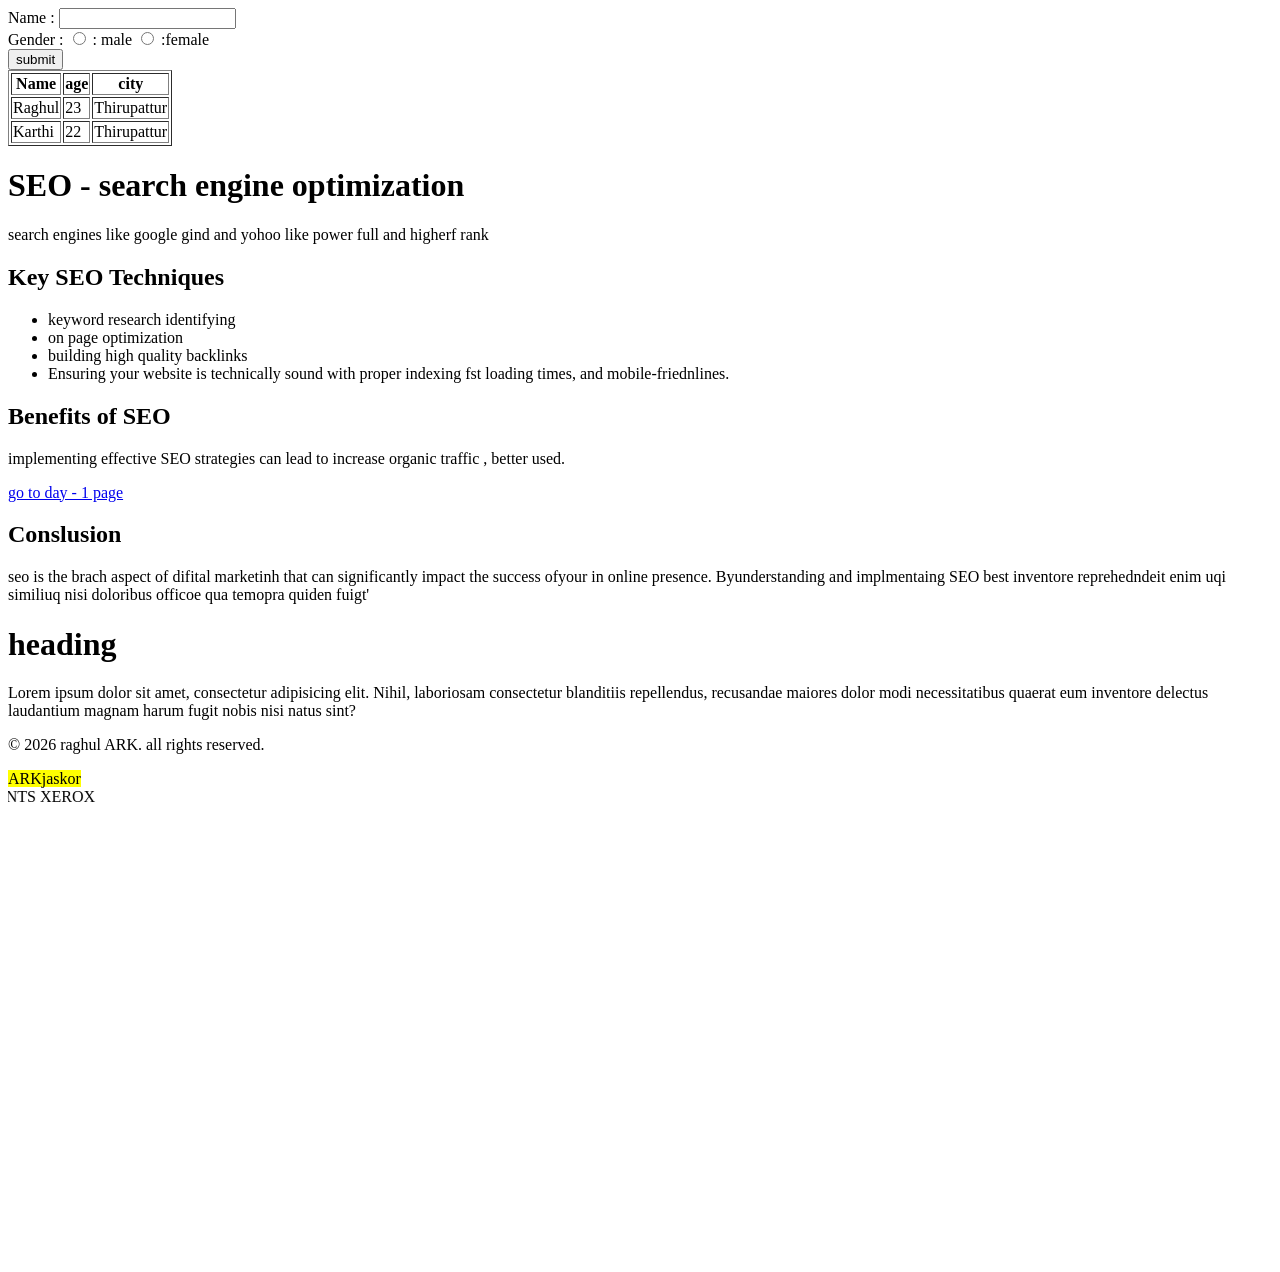
<file: day_4.html>
<!DOCTYPE html>
<html lang="en">
<head>
    <meta charset="UTF-8">
    <meta name="viewport" content="width=device-width, initial-scale=4.0">
    <title>Day - 4</title>
    <meta name="keyword" content="form html table">
    <meta name="description" content="This is an HTML page about the form and than table">
    <meta name="author" content="Raghul">
    <link rel="icon" href="./favicon.ico" type="icon">

</head>
<body>
    <form action="">
       <label for type="">Name : </label> 
       <input type="text" name="name"> <br>
       <label for type="">Gender :</label>
       <input type="radio"name="gender">
       <label for type="gender"> : male </label>
       <input for type="radio" name="gender" id="">
       <label for type="gender"> :female </label>  <br>
       <button type="submit">submit</button>
       
    </form>
    <table border="">
        <tr>
         <th>Name</th>
         <th>age</th>
         <th>city</th>
       </tr>
       <tr>
          <td>Raghul</td>
          <td>23</td>
          <td>Thirupattur</td> 
       </tr>
       <tr>
          <td>Karthi</td>
          <td>22</td>
          <td>Thirupattur</td> 
       </tr>

    </table>
   <!-- SEO -->
    <main>
          <h1> SEO - search engine optimization</h1>
            <p>
            search engines like google  gind and yohoo like power full and higherf rank
            </p>
     </main>
     <article>
         <h2>
            Key SEO Techniques
         </h2>
         <ul type="I">
            <li>keyword research identifying</li>
            <li>on page optimization</li>
            <li>building high quality backlinks </li>
            <li>Ensuring your website is technically sound with proper indexing fst loading times, and mobile-friednlines.</li>
        
          </ul>  
    </article>
    <header>
         <h2>
            Benefits of SEO
         </h2>
         <P>
            implementing effective SEO strategies  can lead to increase organic traffic , better used.
           </P>
          <nav>
            <a href="./index.html"target="_blank"> go to day - 1 page</a>
         </nav>
    </header>
      <section>
         <h2>
           Conslusion
           </h2>
         <p>
            seo is the brach aspect of difital marketinh that can significantly impact the success ofyour in online presence. Byunderstanding and implmentaing SEO best inventore reprehedndeit enim uqi similiuq nisi doloribus officoe qua temopra quiden fuigt'
         </p>
     </section>
        <div>
            <h1>heading</h1>
            <p>Lorem ipsum dolor sit amet, consectetur adipisicing elit. Nihil, laboriosam consectetur blanditiis repellendus, recusandae maiores dolor modi necessitatibus quaerat eum inventore delectus laudantium magnam harum fugit nobis nisi natus sint?</p>
        </div>
        <footer>
            <p>&copy; 2026 raghul ARK. all rights reserved. </p>     
        </footer>
        <mark>ARKjaskor</mark>
       <marquee behavior=""direction="right">12/B sivanar street , taluk office oppsite nearby sinu tea shop NEW STUDENTS XEROX </marquee>  
        <iframe src="https://www.google.com/maps/embed?pb=!1m18!1m12!1m3!1d1995.4959857208853!2d78.56556187306639!3d12.49392917081398!2m3!1f0!2f0!3f0!3m2!1i1024!2i768!4f13.1!3m3!1m2!1s0x3bac53ef4095f34b%3A0x29d349f5be78ca9b!2sTaluk%20Office%20Tirupathur!5e0!3m2!1sen!2sin!4v1776792181001!5m2!1sen!2sin" width="600" height="450" style="border:0;" allowfullscreen="" loading="lazy" referrerpolicy="no-referrer-when-downgrade"></iframe>
        <iframe width="560" height="315" src="https://www.youtube.com/embed/5FSHSfSnjXk?si=cren83nWBA-J8EsE" title="YouTube video player" frameborder="0" allow="accelerometer; autoplay; clipboard-write; encrypted-media; gyroscope; picture-in-picture; web-share" referrerpolicy="strict-origin-when-cross-origin" allowfullscreen></iframe>
        
   </body>
</html>
</file>
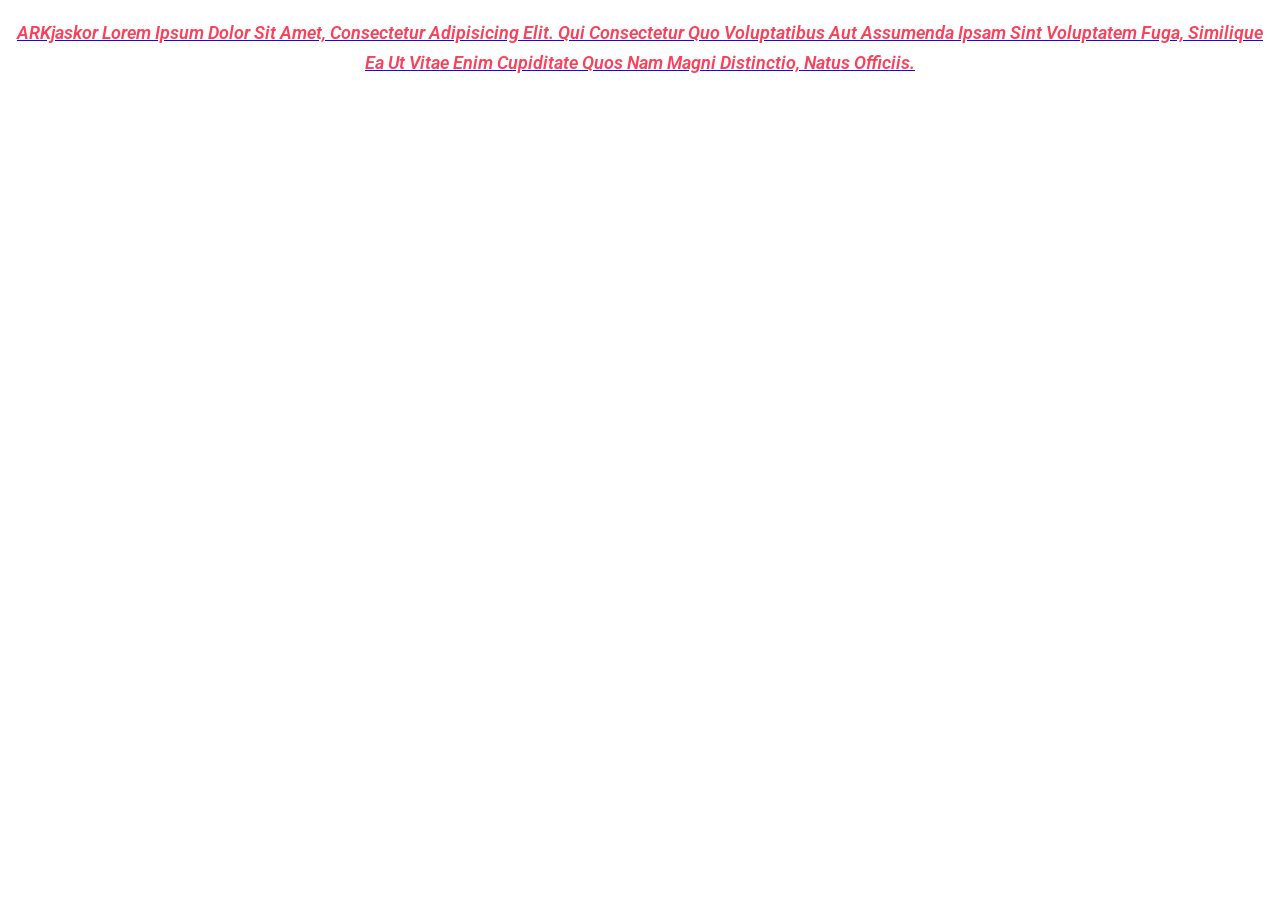
<file: day_5.html>
<!DOCTYPE html>
<html lang="en">
<head>
     <meta charset="UTF-8">
     <meta name="viewport" content="width=device-width, initial-scale=1.0">
     <title>Day - 5</title>
     <link rel="icon" href="./favicon.ico" type="icon">
     <!-- <style>
        h1{
            color: brown;
        }

     </style> -->
     <link rel="stylesheet" href="./css/style.css">
     <link rel="preconnect" href="https://fonts.googleapis.com">
     <link rel="preconnect" href="https://fonts.gstatic.com" crossorigin>
     <link href="https://fonts.googleapis.com/css2?family=Roboto:ital,wght@0,100..900;1,100..900&display=swap" rel="stylesheet">

</head>

<body>
    <!-- <h1>Heading</h1>
     <p style="color: rgb(0, 0, 126);">Hello</p>
     <p>Lorem ipsum dolor, sit amet consectetur adipisicing elit. Quisquam, corporis reprehenderit. Ipsam hic natus ab facere molestias? Ex, eos maiores unde quasi officiis animi necessitatibus aut vitae sapiente excepturi nesciunt.</p>
     <p class="para">
      "Soem" is a slang term that has recently gained popularity in certain circles. It is often used to describe someone who is perceived as being weak or cowardly, particularly in situations where they should be standing up for themselves or others.
      </p>
       
     <button id="para">submit</button> -->

     <p class="text">ARKjaskor  Lorem ipsum dolor sit amet, consectetur adipisicing elit. Qui consectetur quo voluptatibus aut assumenda ipsam sint voluptatem fuga, similique ea ut vitae enim cupiditate quos nam magni distinctio, natus officiis.</p>
    </body>
</html
</file>
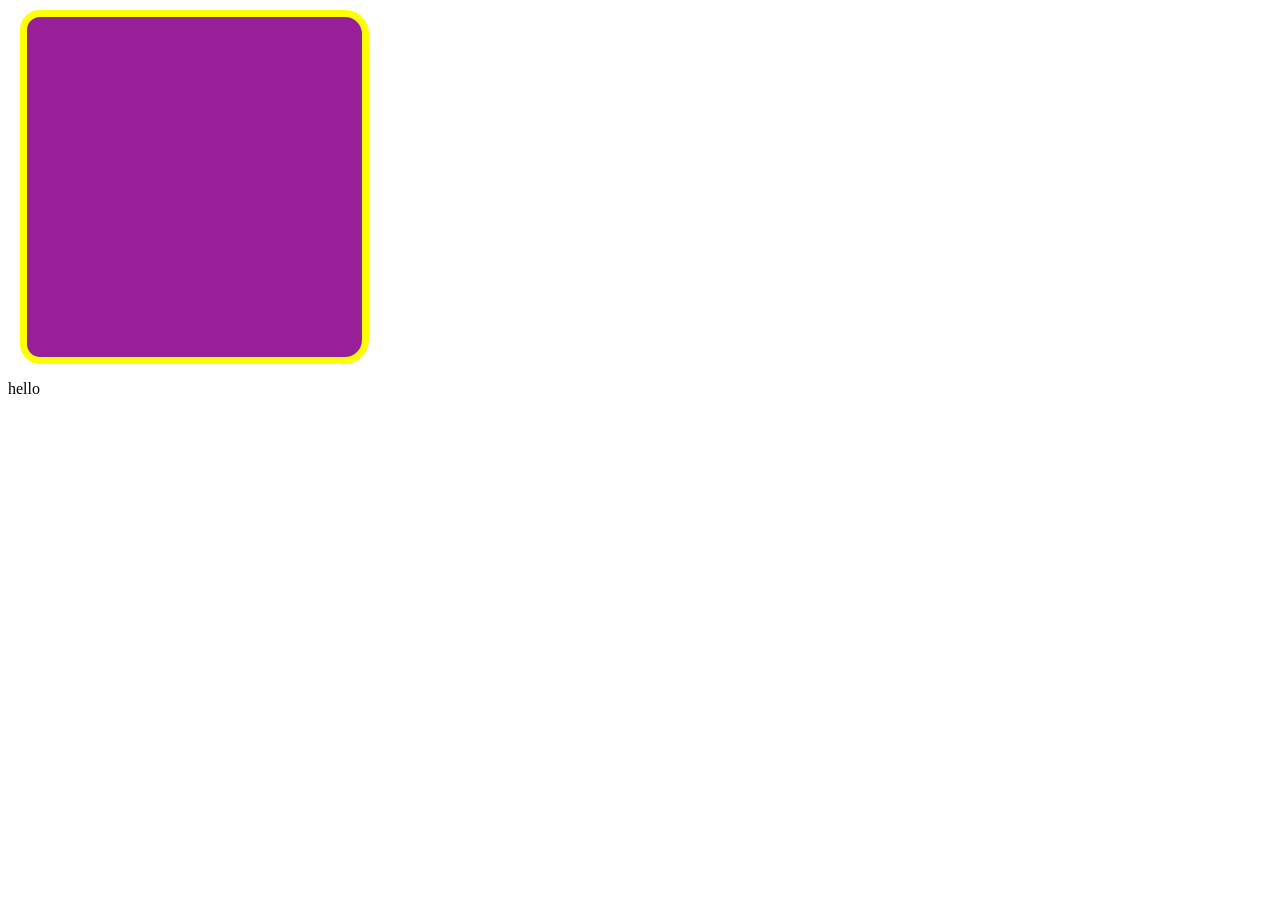
<file: day_6.html>
<!DOCTYPE html>
<html lang="en">
<head>
    <meta charset="UTF-8">
    <meta name="viewport" content="width=device-width, initial-scale=1.0">
    <title>Day - 6  </title>
    <link rel="icon"  href="https://ik.imagekit.io/aobohnpa3/Men%20melt%20Here.jpg?updatedAt=1776361826142"type="icon">
    <link rel="stylesheet" href="./css/day_6.css">

</head>
<body>
    <!-- <div class="container">
      <p>hello</p>
   </div> -->
   <div class="box"></div>
   <P>hello</P> 
    
</body>
</html>
</file>
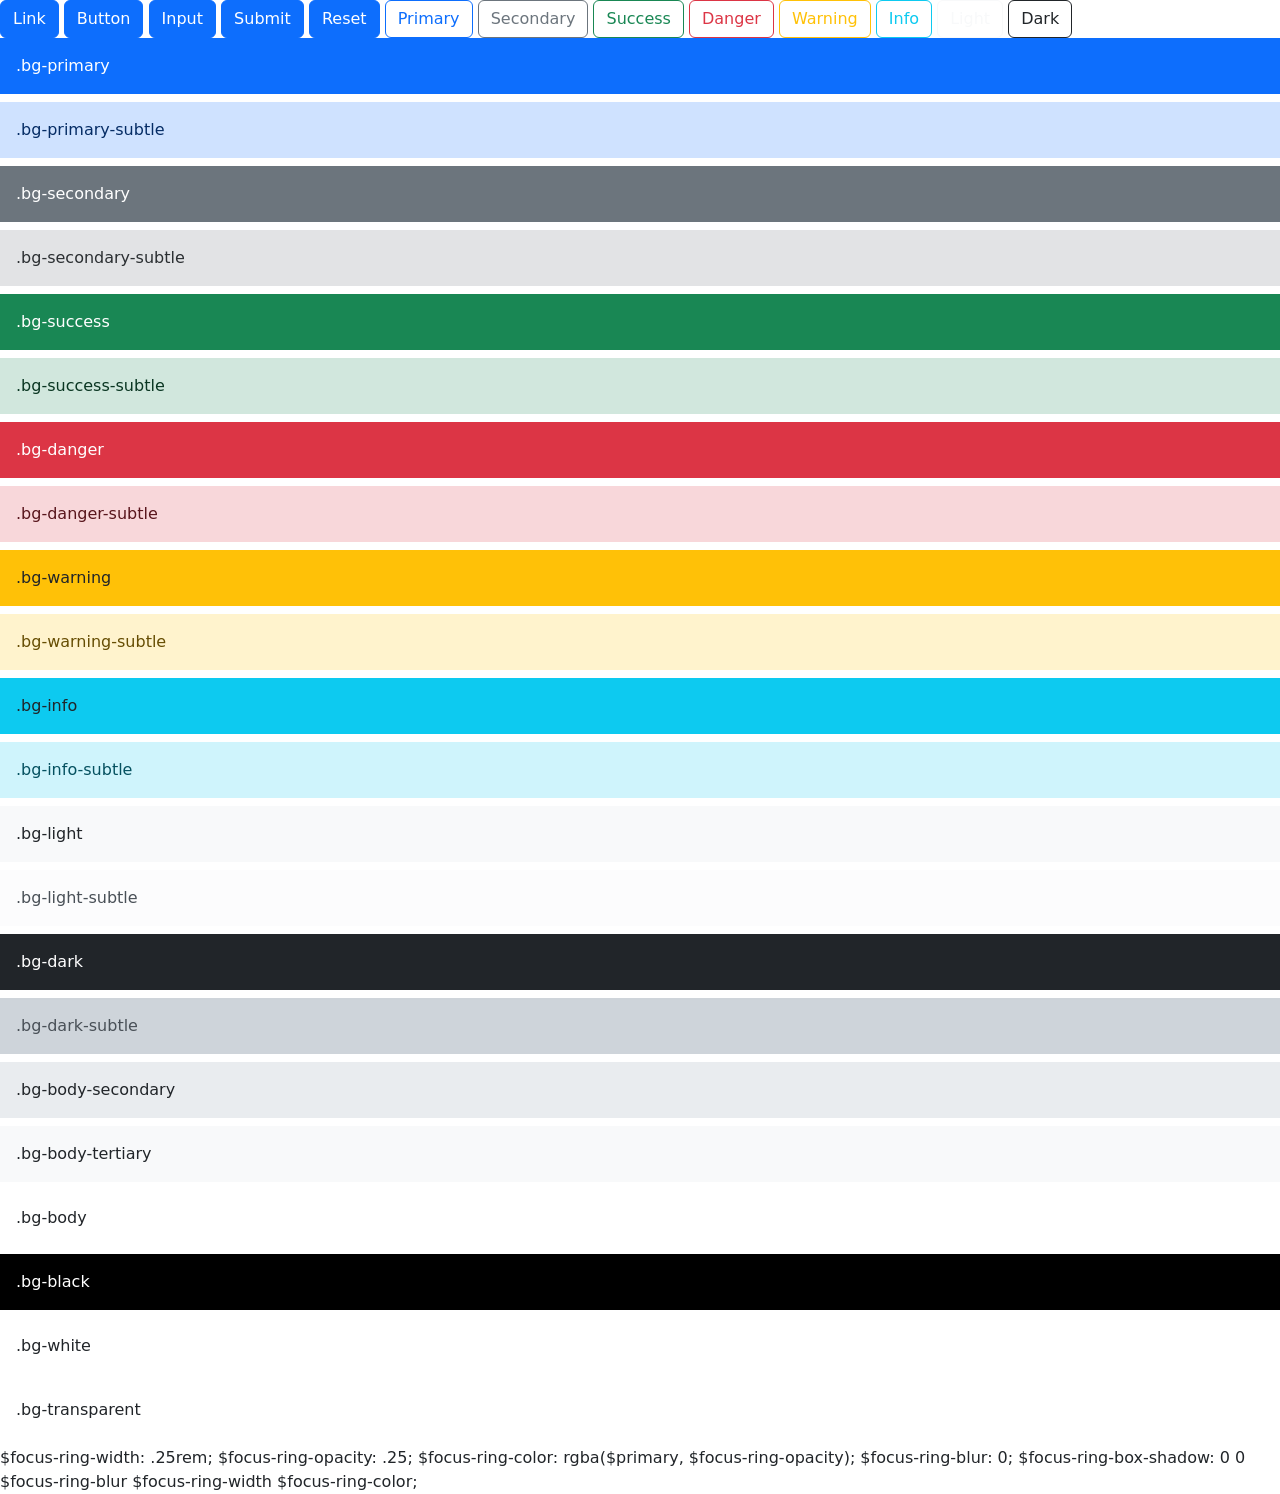
<file: day_7.html>
<!DOCTYPE html>
<html lang="en">
<head>
    <meta charset="UTF-8">
    <meta name="viewport" content="width=device-width, initial-scale=1.0">
    <title>Day - 7 </title>
    <link rel="icon" href="https://ik.imagekit.io/aobohnpa3/Men%20melt%20Here.jpg?updatedAt=1776361826142"type="icon">
    <link href="https://cdn.jsdelivr.net/npm/bootstrap@5.3.8/dist/css/bootstrap.min.css" rel="stylesheet" integrity="sha384-sRIl4kxILFvY47J16cr9ZwB07vP4J8+LH7qKQnuqkuIAvNWLzeN8tE5YBujZqJLB" crossorigin="anonymous">
    <script src="https://cdn.jsdelivr.net/npm/bootstrap@5.3.8/dist/js/bootstrap.bundle.min.js" integrity="sha384-FKyoEForCGlyvwx9Hj09JcYn3nv7wiPVlz7YYwJrWVcXK/BmnVDxM+D2scQbITxI" crossorigin="anonymous"></script>
</head>
   <body>  
   
     <div class="modal" tabindex="-1">
     <div class="modal-dialog">
     <div class="modal-content">
      <div class="modal-header">
        <h5 class="modal-title">Modal title</h5>
        <button type="button" class="btn-close" data-bs-dismiss="modal" aria-label="Close"></button>
      </div>
      <div class="modal-body">
        <p>Modal body text goes here.</p>
      </div>
      <div class="modal-footer">
        <button type="button" class="btn btn-secondary" data-bs-dismiss="modal">Close</button>
        <button type="button" class="btn btn-primary">Save changes</button>
      </div>
     </div>
     </div>
     </div> 
     <a class="btn btn-primary" href="#" role="button">Link</a>
<button class="btn btn-primary" type="submit">Button</button>
<input class="btn btn-primary" type="button" value="Input">
<input class="btn btn-primary" type="submit" value="Submit">
<input class="btn btn-primary" type="reset" value="Reset">

<button type="button" class="btn btn-outline-primary">Primary</button>
<button type="button" class="btn btn-outline-secondary">Secondary</button>
<button type="button" class="btn btn-outline-success">Success</button>
<button type="button" class="btn btn-outline-danger">Danger</button>
<button type="button" class="btn btn-outline-warning">Warning</button>
<button type="button" class="btn btn-outline-info">Info</button>
<button type="button" class="btn btn-outline-light">Light</button>
<button type="button" class="btn btn-outline-dark">Dark</button>

<div class="p-3 mb-2 bg-primary text-white">.bg-primary</div>
<div class="p-3 mb-2 bg-primary-subtle text-primary-emphasis">.bg-primary-subtle</div>
<div class="p-3 mb-2 bg-secondary text-white">.bg-secondary</div>
<div class="p-3 mb-2 bg-secondary-subtle text-secondary-emphasis">.bg-secondary-subtle</div>
<div class="p-3 mb-2 bg-success text-white">.bg-success</div>
<div class="p-3 mb-2 bg-success-subtle text-success-emphasis">.bg-success-subtle</div>
<div class="p-3 mb-2 bg-danger text-white">.bg-danger</div>
<div class="p-3 mb-2 bg-danger-subtle text-danger-emphasis">.bg-danger-subtle</div>
<div class="p-3 mb-2 bg-warning text-dark">.bg-warning</div>
<div class="p-3 mb-2 bg-warning-subtle text-warning-emphasis">.bg-warning-subtle</div>
<div class="p-3 mb-2 bg-info text-dark">.bg-info</div>
<div class="p-3 mb-2 bg-info-subtle text-info-emphasis">.bg-info-subtle</div>
<div class="p-3 mb-2 bg-light text-dark">.bg-light</div>
<div class="p-3 mb-2 bg-light-subtle text-light-emphasis">.bg-light-subtle</div>
<div class="p-3 mb-2 bg-dark text-white">.bg-dark</div>
<div class="p-3 mb-2 bg-dark-subtle text-dark-emphasis">.bg-dark-subtle</div>
<div class="p-3 mb-2 bg-body-secondary">.bg-body-secondary</div>
<div class="p-3 mb-2 bg-body-tertiary">.bg-body-tertiary</div>
<div class="p-3 mb-2 bg-body text-body">.bg-body</div>
<div class="p-3 mb-2 bg-black text-white">.bg-black</div>
<div class="p-3 mb-2 bg-white text-dark">.bg-white</div>
<div class="p-3 mb-2 bg-transparent text-body">.bg-transparent</div>

$focus-ring-width:      .25rem;
$focus-ring-opacity:    .25;
$focus-ring-color:      rgba($primary, $focus-ring-opacity);
$focus-ring-blur:       0;
$focus-ring-box-shadow: 0 0 $focus-ring-blur $focus-ring-width $focus-ring-color;

<script src="https://cdn.jsdelivr.net/npm/@popperjs/core@2.11.8/dist/umd/popper.min.js" integrity="sha384-I7E8VVD/ismYTF4hNIPjVp/Zjvgyol6VFvRkX/vR+Vc4jQkC+hVqc2pM8ODewa9r" crossorigin="anonymous"></script>
<script src="https://cdn.jsdelivr.net/npm/bootstrap@5.3.8/dist/js/bootstrap.min.js" integrity="sha384-G/EV+4j2dNv+tEPo3++6LCgdCROaejBqfUeNjuKAiuXbjrxilcCdDz6ZAVfHWe1Y" crossorigin="anonymous"></script>


  
    </body>
</html>
</file>
<file: css/style.css>
/* *{
    color: rgb(255, 0, 0);
}
p{
    color: rgb(130, 236, 9);
}

.para{
    color: blue;
}
#para{
    color: rgb(240, 11, 68);
} */

.text{
 /* font-family: Arial, Helvetica, sans-serif; */
 font-family: "Roboto";
 font-size:large;
 font-weight:600;
 font-style:italic;
 text-align:center;
 text-decoration:underline solid rgb(25, 0, 255);
 text-transform: capitalize;
 line-height:30px;
 color:rgb(250, 65, 89);
 /* color:#ffffff; */

}
</file>
<file: css/day_6.css>
.container {
    background-color: rgb(236, 125, 22);
    height: 400px;
    background-image: url(https://ik.imagekit.io/aobohnpa3/download.jpg?updatedAt=1776361727357);
    background-size:cover;
    background-position:center;
    background-repeat:no-repeat;
    /* backface-visibility: initial; */
    opacity:0.9;
}

.box{
    width: 300px;
    height: 300px;
    background-color: rgba(139, 0, 139, 0.877);
    /* margin: auto;  */
    padding: 10px;
    padding-left: 20px;
    padding-bottom: 20px;
    padding-top: 20px;
    padding-right: 15px;

    /* border-width: 5px; */

    /* border-color: blue;
    border-style:double ;
    border-top-width: 4px;
    border-bottom-width: 4px;
    border-right-width: 5px;
    border-left-width: 6px;
    border-left-style:dashed;
    border-right-style: dashed;
    border-top-color: dashed;
    border-bottom-style: dashed;
    border-color: yellowgreen; */
    border: 7px solid yellow;

    border-radius: 56pc;
    border-top-left-radius: 20px;
    border-top-right-radius: 24px;
    border-bottom-left-radius: 20px;
    border-bottom-right-radius: 24px;
    
    margin: 30px;
    margin-top: 10px;
    margin-bottom: 15px;    
    margin-left: 12px;
    margin-right: 10px;



}
</file>
